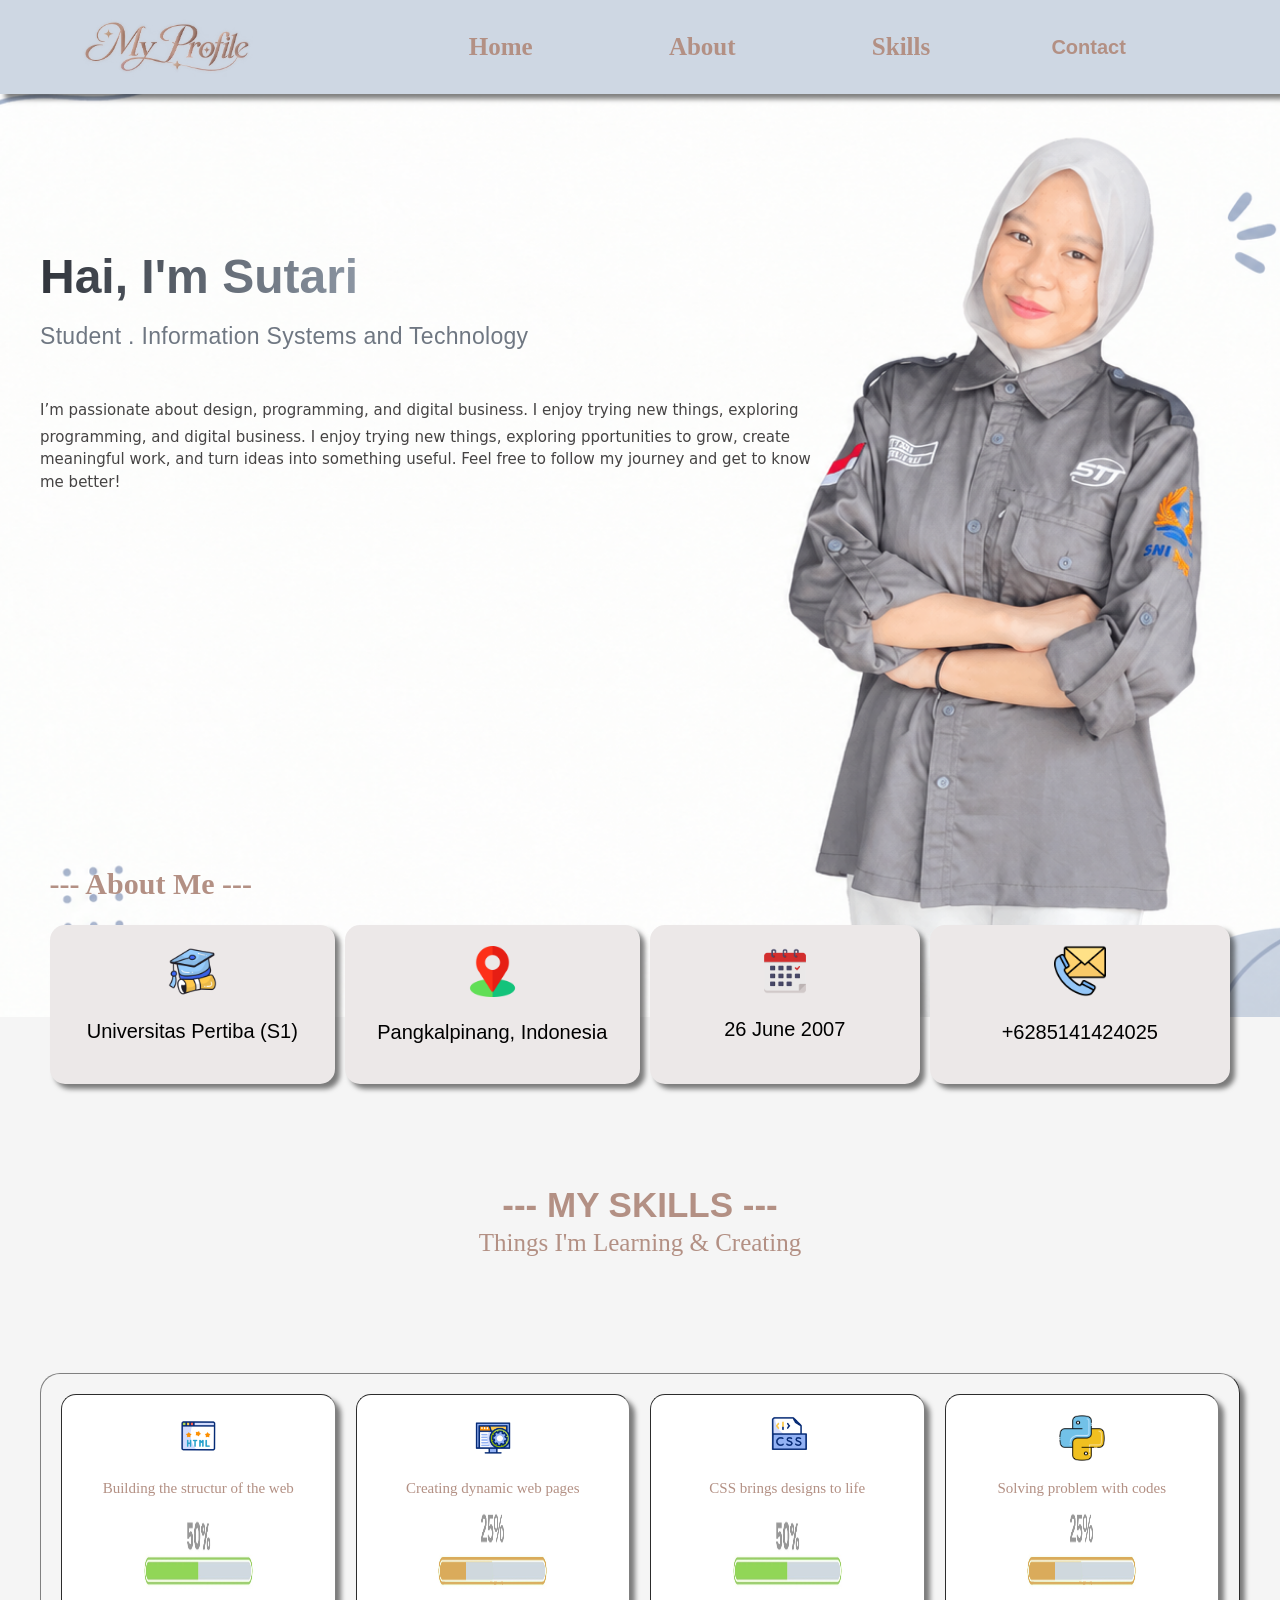
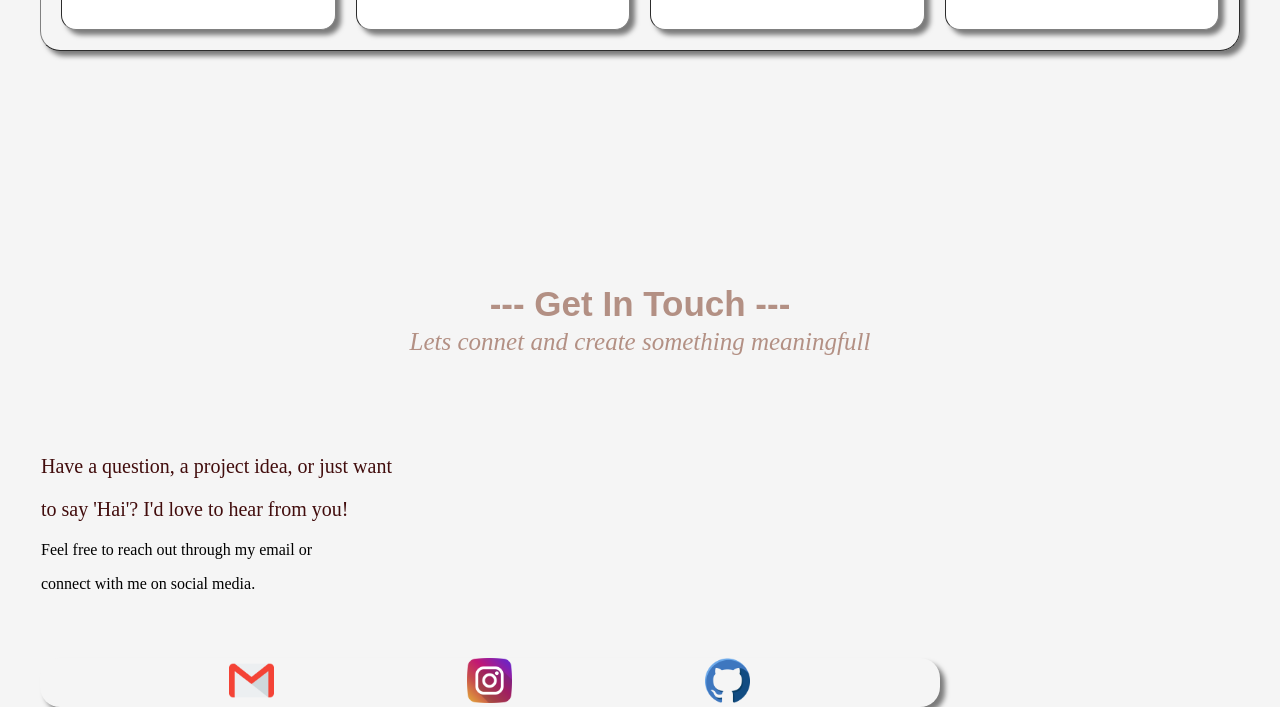
<file: work1.html>
<!DOCTYPE html>
<html lang="en">
<head>
    <meta charset="UTF-8">
    <meta name="viewport" content="width=device-width, initial-scale=1.0">
    <title>My Profile</title>
    <link rel="stylesheet" href="work1.css">
</head>
<body>
    <table border="0" width="100%" class="table1">
        <tr>
            <td><img src="logo.png" class="img1"></td>
            <td><a href="#" class="td1">Home</a></td>
            <td><a href="#About" class="td2">About</a></td>
            <td><a href="#Skills" class="td3">Skills</a></td>
            <td><a href="#Contact" class="td5">Contact</a></td>
        </tr>
    </table>

    <main class="content">
        <section id="Home"></section>
        <section id="About"></section>
        <section id="Skills"></section>
        <section id="Contact"></section>
    </main>

    <table border="0" width="100%" class="table2">
        <tr>
            <td class="td4">
               <p class="p1">Hai, I'm Sutari</p>
                   <p class="p2">Student . Information Systems and Technology</p>
                     <p class="p3">I’m passionate about design, programming, and digital business. I enjoy trying new things, exploring</p>
                       <p class="p5">programming, and digital business. I enjoy trying new things, exploring pportunities to grow, create </p>
                          <p class="p4">meaningful work, and turn ideas into something useful. Feel free to follow my journey and get to know</p>
                             <p class="p6">me better!</p>
            </td>
        </tr>
    </table>  

    <table border="0" class="table" align="center">
        <tr>
            <td class="t">--- About Me ---</td>
        </tr>
    </table>

    <table border="0" align="center" class="table3">
        <tr>
            <td class="d1"><img src="education.png" class="img2">
                <P class="t1">Universitas Pertiba (S1)</P></td>
            <td class="d1"><img src="location.png" class="img2">
                <p class="t1">Pangkalpinang, Indonesia</p></td>
            <td class="d1"><img src="calendar.png" class="img2">
                <p class="t1">26 June 2007</p></td>
            <td class="d1"><img src="contact.png" class="img2">
                <p class="t1">+6285141424025</p></td>
        </tr>
    </table>

    <table border="0" align="center" class="table4">
        <tr>
            <td class="skill1">--- MY SKILLS ---</td>
        </tr>
        <tr>
            <td class="skill2">Things I'm Learning & Creating</td>
        </tr>
    </table>

    <table border="1" align="center" class="table5">
        <tr>
            <td class="d2"><img src="gift.gif" class="img2">
                <P class="t2">Building the structur of the web</P>
                  <p><img src="sen.jpg" class="p0"></p></td>
            <td class="d2"><img src="phpg.gif" class="img2">
                <p class="t2">Creating dynamic web pages</p>
                  <p><img src="25.png" class="p0"></p></td>
            <td class="d2"><img src="cssg.gif" class="img2">
                <p class="t2">CSS brings designs to life</p>
                  <p><img src="sen.jpg" class="p0"></p></td>
            <td class="d2"><img src="python.png" class="img2">
                <p class="t2">Solving problem with codes</p>
                  <p><img src="25.png" class="p0"></p></td>
        </tr>
    </table>

    <table border="0" class="table6" width="100%">
        <tr>
            <td class="contact1">--- Get In Touch ---</td>
        </tr>
        <tr>
            <td class="contact2">Lets connet and create something meaningfull</td>
        </tr>
    </table>

    <table border="0" class="table7" width="100%">
        <tr>
            <td><p class="contact3">Have a question, a project idea, or just want</p> 
                  <p class="contact3">to say 'Hai'? I'd love to hear from you!</p>
                    <p class="contact4">Feel free to reach out through my email or</p>
                      <p class="contact4">connect with me on social media.</p></td>
        </tr>
    </table>

    <tabel border="1" class="table8" width="75%">
        <tr>
            <td class="dc1"><img src="gmail.png" class="imgc1"></td>
            <td class="dc1"><img src="instagram.png" class="imgc1"></td>
            <td class="dc1"><img src="github.png" class="imgc1"></td>
        </tr>
    </tabel>
</body>
</html>
</body>
</html>
</file>
<file: work1.css>
body {
    background-color: whitesmoke;
    background-image: url(mine.png);
    background-size: cover;
    background-position: center;
    background-repeat: no-repeat;
    max-width: 1200px;
    height: 50vh;
    position: relative;
    overflow: auto;
    display: block;
    margin: auto;
    padding-top: 15cm;
}

.table {
    width: 100%;
    position: relative;
    position: absolute;
    top: 85%;
}
.table1 {
    display: flex;
    justify-content: space-between;
    align-items: center;
    padding: 0rem;
    background-color: rgb(206, 215, 227);
    border-bottom: 1px solid var(--primary);
    position: fixed;
    top: 0;
    right: 0;
    left: 0;
    z-index: 9999;
    box-shadow: 5px 5px 5px rgba(0,0,0,0.5);
    height: 2.5cm;
}

.table1 a:hover {
    color:#666b6c;
}

.table2 {
    padding-top: 4.8cm;
    padding-left: 2cm;
    padding-right: 2cm;
}

.table3 {
    background-color: transparent;
    position: relative;
    position: absolute;
    top: 90%;
    width: 100%;
    border-radius: 20px;
    border-collapse: separate;
    border-spacing: 10px;
}

.table4 {
    position:absolute;
    position: relative;
    top: 95%;
    width: 100%;
}

.table5 {
    position: relative;
    position: absolute;
    top: 135%;
    width: 100%;
    border-radius: 20px;
    border-spacing: 20px;
    box-shadow: 5px 5px 5px rgba(0,0,0,0.5);
}

.table6 {
    position: relative;
    position: absolute;
    top: 185%;
    width: 100%;
}

.table7 {
    position: relative;
    position: absolute;
    top: 200%;
    width: 100%;
    border-spacing: 0;
}

.table8 {
    position: relative;
    position: absolute;
    top: 222%;
    left: 0cm;
    width: 75%;
    border: 3cm;
    border-radius: 20px;
    border-spacing: 0;
    box-shadow: 5px 5px 5px rgba(0,0,0,0.5);
}
.td1 {
    padding-left: 3cm;
    font-size: 25px;
    text-decoration: none;
    font-weight: bold;
    color: rgb(179, 144, 132);
    text-align: center;
    vertical-align: middle;
}

.td2 {
    padding-left: 3.5cm;
    font-size: 25px;
    text-decoration: none;
    font-weight: bold;
    color: rgb(179, 144, 132);
}

.td3 {
    padding-left: 3.5cm;
    padding-right: 2.5cm;
    font-size: 25px;
    text-decoration: none;
    font-weight: bold;
    color: rgb(179, 144, 132);
}

.td5 {
    padding-left: 4cm;
    padding-right: 4cm;
    font-size: 25px;
    text-decoration: none;
    font-weight: bold;
    color: rgb(179, 144, 132);
}

.td5 {
    font-size: 20px;
    font-family: Arial, Helvetica, sans-serif;
    font-weight: bold;
    padding-left: 0.6cm;
}

.td6 {
    font-size: 20px;
    font-family: Arial, Helvetica, sans-serif;
    font-weight: bold;
    text-align: center;
}

.td7 {
    font-size: 20px;
    font-family: Arial, Helvetica, sans-serif;
    font-weight: bold;
    text-align: center;
}

.td8 {
    border-radius: 20px;
    background-color: rgb(33,94,157);
    margin-right: 4cm;
}

.pro {
    padding-left:2cm;
    font-size: 35px;
    font-weight: bold;
    font-family:Verdana, Geneva, Tahoma, sans-serif ;
    text-decoration: none;
    color: white;
}

.img {
    width: 50%;
}
.img1 {
    width: 50%;
    padding-left: 2cm;
    padding-top: 0cm;
    padding-right: 3cm;
}

.img2 {
    size: 10px;
    width: 20%;
    padding-top: 0cm;
    padding-left: 0cm;
}

.p1 {
    font-family: 'Poppins', sans-serif;
    font-size: 48px;
    font-weight: 700;
    line-height: 1.1;

    background: linear-gradient(90deg, #30343b, #8c96a3);
    -webkit-background-clip: text;
    -webkit-text-fill-color: transparent;
    position: absolute;
    top: 20%;
    left: 0cm;
}

.p2 {
    font-family: 'Poppins', sans-serif;
    font-size: 23px;
    font-weight: 500;
    color: #6f7782;
    letter-spacing: 0.3px;
    margin-top: 8px;
    position: absolute;
    top: 31%;
    left: 0cm;
}

.p3 {
    font-size: 15px;
    font-weight: normal;
    font-family: system-ui, -apple-system, BlinkMacSystemFont, 'Segoe UI', Roboto, Oxygen, Ubuntu, Cantarell, 'Open Sans', 'Helvetica Neue', sans-serif;
    position: absolute;
    color: lch(23.72% 0.92 19.33 / 0.945);
    top: 38%;
    left: 0cm;
}

.p4 {
    font-size: 15px;
    font-weight: normal;
    font-family: system-ui, -apple-system, BlinkMacSystemFont, 'Segoe UI', Roboto, Oxygen, Ubuntu, Cantarell, 'Open Sans', 'Helvetica Neue', sans-serif;
    position: absolute;
    color: lch(23.72% 0.92 19.33 / 0.945);
    top: 42.8%;
    left: 0cm;
}

.p5 {
    font-size: 15px;
    font-weight: normal;
    font-family: system-ui, -apple-system, BlinkMacSystemFont, 'Segoe UI', Roboto, Oxygen, Ubuntu, Cantarell, 'Open Sans', 'Helvetica Neue', sans-serif;
    position: absolute;
    color: lch(23.72% 0.92 19.33 / 0.945);
    top: 40.6%;
    left: 0cm;
}

.p6 {
    font-size: 15px;
    font-weight: normal;
    font-family: system-ui, -apple-system, BlinkMacSystemFont, 'Segoe UI', Roboto, Oxygen, Ubuntu, Cantarell, 'Open Sans', 'Helvetica Neue', sans-serif;
    position: absolute;
    color: lch(23.72% 0.92 19.33 / 0.945);
    top: 45%;
    left: 0cm;
}

.t1 {
    font-size: 20px;
    font-family: Arial, Helvetica, sans-serif;
    text-align: center;
}

.t2 {
   font-size: 15px;
   font-family: cursive;
   text-align: center;
   color: rgb(179, 144, 132);
} 

.d1 {
    border-radius: 15px;
    flex: 1;
    padding: 20px;
    max-width: 300px;
    text-align: center;
    margin: 10px;
    background-color: rgb(236, 232, 232);
    box-shadow: 5px 5px 5px rgba(0,0,0,0.5);
    transition: transform 0.3s ease, box-shadow 0.3s ease;
}

.d1:hover {
    transform: translateY(-5px);
    box-shadow: 0 8px 18px rgba(0, 0, 0, 0.2);
}

.d2 {
    border-radius: 15px;
    flex: 1;
    padding: 20px;
    max-width: 300px;
    text-align: center;
    margin: 10px;
    background-color: white;
    box-shadow: 5px 5px 5px rgba(0,0,0,0.5);
    transition: transform 0.3s ease, box-shadow 0.3s ease;
}

.d2:hover {
    transform: translateY(-5px);
    box-shadow: 0 8px 18px rgba(0, 0, 0, 0.2);
}

.tr {
    justify-content: center;
    padding left: 50%;
}

.y {
    height: 10cm;
}

.skill1 {
    text-align: center;
    font-weight: bold;
    font-size: 35px;
    font-family: 'Segoe UI', Tahoma, Geneva, Verdana, sans-serif;
    color: rgb(179, 144, 132);
    border-color: 5px;
}

.skill2 {
    font-size: 25px;
    color: rgb(179, 144, 132);
    font-weight: lighter;
    font-family: cursive;
    text-align: center;
    border-bottom: 5px;
}

.p0 {
    width: 3cm;
    height: 2cm;
}

.t {
    font-size: 30px;
    font-family: cursive;
    font-weight: bold;
    padding-left: 0.2cm;
    color: rgb(179, 144, 132);
}

.contact1 {
    text-align: center;
    font-weight: bold;
    font-size: 35px;
    font-family: 'Segoe UI', Tahoma, Geneva, Verdana, sans-serif;
    color: rgb(179, 144, 132);
    border-color: 5px;
}

.contact2 {
    font-size: 25px;
    color: rgb(179, 144, 132);
    font-weight: lighter;
    font-family: cursive;
    text-align: center;
    border-bottom: 5px;
    font-style: italic;
}

.contact3 {
    font-size: 20px;
    font-family: serif;
    color: rgb(66, 13, 13);
}

.imgc1 {
    size: 10px;
    width: 10%;
    padding-top: 0cm;
    padding-left: 5cm;
    align-items: center;
}

.dc1 {
    size: 20px;
    width: 10%;
}

.imgc1 {
    size: 20px;
    width: 5%;
}
</file>
